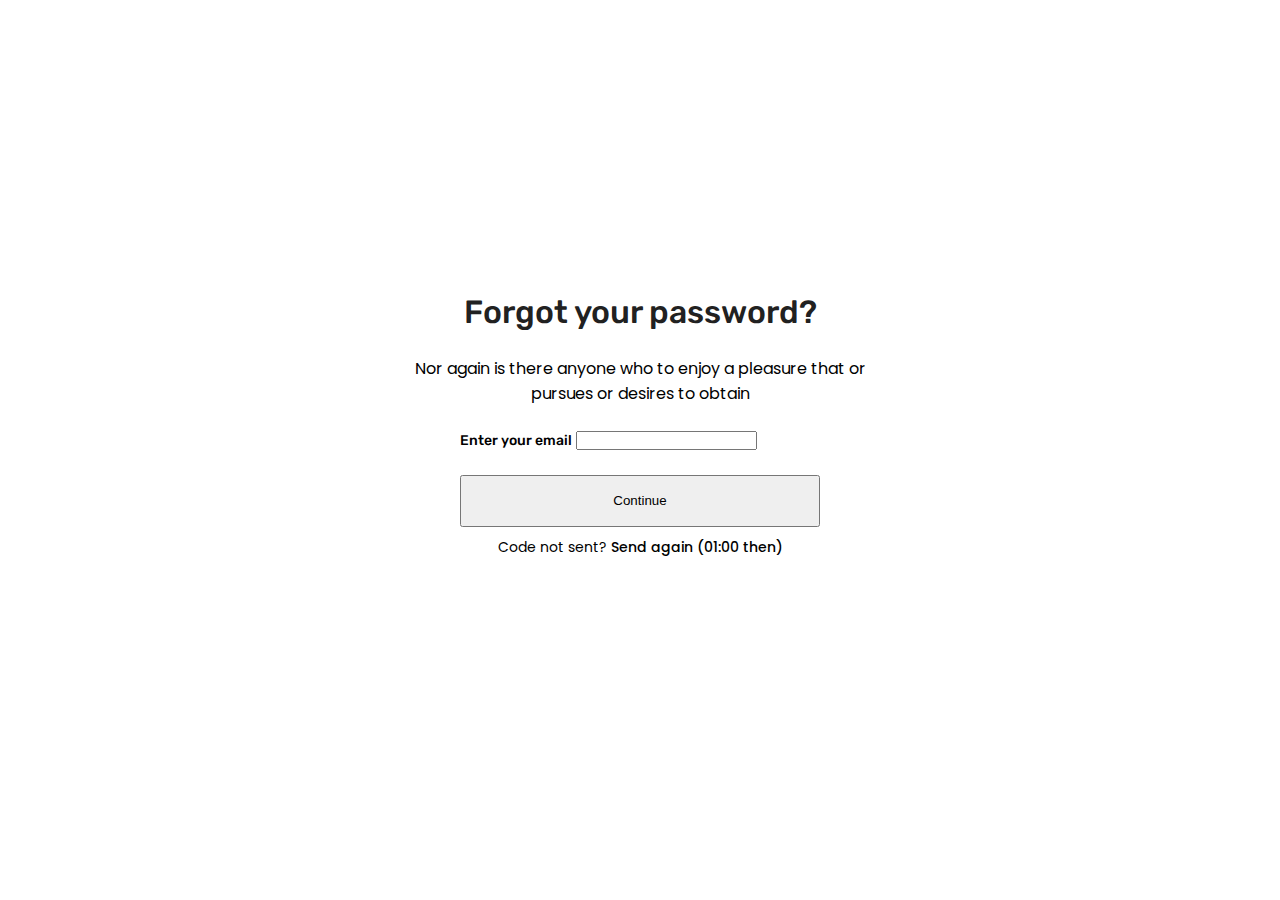
<file: fogot-pass.html>
<!DOCTYPE html>
<html lang="en">
  <head>
    <meta charset="UTF-8" />
    <meta name="viewport" content="width=device-width, initial-scale=1.0" />
    <title>Login</title>
    <!-- bootstrap cdn -->
    <link
      href="https://cdn.jsdelivr.net/npm/bootstrap@5.3.2/dist/css/bootstrap.min.css"
      rel="stylesheet"
      integrity="sha384-T3c6CoIi6uLrA9TneNEoa7RxnatzjcDSCmG1MXxSR1GAsXEV/Dwwykc2MPK8M2HN"
      crossorigin="anonymous"
    />
    <!-- font awsome cdn -->
    <link
      rel="stylesheet"
      href="https://cdnjs.cloudflare.com/ajax/libs/font-awesome/6.4.2/css/all.min.css"
      integrity="sha512-z3gLpd7yknf1YoNbCzqRKc4qyor8gaKU1qmn+CShxbuBusANI9QpRohGBreCFkKxLhei6S9CQXFEbbKuqLg0DA=="
      crossorigin="anonymous"
      referrerpolicy="no-referrer"
    />

    <!-- gogole fonts cdn -->
    <link rel="preconnect" href="https://fonts.googleapis.com" />
    <link rel="preconnect" href="https://fonts.gstatic.com" crossorigin />
    <link
      href="https://fonts.googleapis.com/css2?family=Palanquin:wght@100;200;300;400;500;600;700&family=Poppins:ital,wght@0,100;0,200;0,300;0,400;0,500;0,600;0,700;0,800;0,900;1,100;1,200;1,300;1,400;1,500;1,600;1,700;1,900&family=Rubik:ital,wght@0,300;0,400;0,500;0,600;0,700;0,900;1,300;1,400;1,500;1,600;1,700;1,800;1,900&display=swap"
      rel="stylesheet"
    />
    <!-- swiper cdn -->
    <link
      rel="stylesheet"
      href="https://cdn.jsdelivr.net/npm/swiper@11/swiper-bundle.min.css"
    />
    <!-- my css -->
    <link rel="stylesheet" href="./assets/style/css/main.css" />
  </head>

  <body>
    <main class="fogot-page">
      <div class="containerr">
        <h1>Forgot your password?</h1>
        <p>
          Nor again is there anyone who to enjoy a pleasure that or pursues or
          desires to obtain
        </p>
        <form action="">
          <label for="email"> Enter your email</label>
          <input type="email" id="email" class="form-control" />
          <div class="continue-btn">
            <button class="btn btn-danger">Continue</button>
          </div>
          <p class="d-none">
            Code not sent? <strong> Send again (01:00 then)</strong>
          </p>
        </form>
      </div>
    </main>

    <!-- swiper script  -->
    <script src="https://cdn.jsdelivr.net/npm/swiper@11/swiper-bundle.min.js"></script>
    <!-- my script -->
    <script src="./index.js"></script>
  </body>
</html>
</file>
<file: assets/style/css/main.css>
* {
  box-sizing: border-box;
  margin: 0 auto;
  padding: 0;
}

li {
  list-style: none;
}
li a {
  text-decoration: none;
  color: black;
}

a {
  text-decoration: none;
  color: #000;
}

p {
  margin: 0;
  padding: 0;
}

header .upper-section {
  color: white;
  font-family: "Poppins";
  font-size: 14px;
  font-weight: 500;
}
header .snobella-section .containerr .logo {
  font-weight: 700;
  font-size: 40px;
  font-family: "Palanquin";
}
header .snobella-section .containerr input {
  color: gray;
  font-family: "Poppins";
  font-size: 16px;
  font-weight: 400;
  padding: 15px;
}
header .snobella-section .containerr ul a {
  font-family: "Poppins";
  font-size: 14px;
  font-weight: 500px;
  color: black;
}
header .snobella-section .containerr ul i {
  width: 24px;
  height: 24px;
}
header nav ul li {
  font-size: 16px;
  font-weight: 400;
  font-family: "Poppins";
}
header nav ul li a {
  color: #273142;
}

.hero-section h1 {
  font-family: "Poppins";
  font-size: 40px;
  font-weight: 700;
  margin-bottom: 8px;
}
.hero-section h2 {
  font-family: "Poppins";
  font-size: 24px;
  font-weight: 500;
}
.hero-section p {
  font-family: "Poppins";
  font-size: 16px;
  font-weight: 400;
}
.hero-section button {
  font-family: "Poppins";
  font-size: 16px;
  font-weight: 500;
}

.bags .box h1 {
  font-family: "Poppins";
  font-size: 18px;
  font-weight: 500;
}

.swiper .containerr .featured-productions h1 {
  color: #000;
  font-family: "Poppins";
  font-size: 32px;
  font-style: normal;
  font-weight: 500;
  line-height: 170%; /* 54.4px */
}
.swiper .containerr .featured-productions a {
  color: #000;
  text-align: center;
  font-family: "Poppins";
  font-size: 16px;
  font-style: normal;
  font-weight: 400;
  line-height: 170%; /* 27.2px */
}
.swiper .containerr .bestsellers h1 {
  color: #000;
  font-family: "Poppins";
  font-size: 32px;
  font-style: normal;
  font-weight: 500;
  line-height: 170%; /* 54.4px */
}
.swiper .containerr .bestsellers a {
  color: #000;
  text-align: center;
  font-family: "Poppins";
  font-size: 16px;
  font-style: normal;
  font-weight: 400;
  line-height: 170%; /* 27.2px */
}
.swiper .containerr .discount-productions h1 {
  color: #000;
  font-family: "Poppins";
  font-size: 32px;
  font-style: normal;
  font-weight: 500;
  line-height: 170%; /* 54.4px */
}
.swiper .containerr .discount-productions a {
  color: #000;
  text-align: center;
  font-family: "Poppins";
  font-size: 16px;
  font-style: normal;
  font-weight: 400;
  line-height: 170%; /* 27.2px */
}
.swiper .containerr .featured-products .featured-card .card-body p {
  color: #000;
  font-family: "Poppins";
  font-size: 16px;
  font-style: normal;
  font-weight: 400;
  line-height: 170%; /* 27.2px */
}
.swiper .containerr .featured-products .featured-card .card-body .product-price .text1 {
  color: #f75145;
  font-family: "Poppins";
  font-size: 20px;
  font-style: normal;
  font-weight: 600;
  line-height: 170%; /* 34px */
}
.swiper .containerr .featured-products .featured-card .card-body .product-price .text2 {
  color: rgba(54, 54, 54, 0.75);
  font-family: "Poppins";
  font-size: 16px;
  font-style: normal;
  font-weight: 400;
  line-height: 170%; /* 27.2px */
}

.product-list-section .containerr h1 {
  font-family: "Poppins";
  font-size: 40px;
  font-weight: 500;
  margin-top: 6px;
  margin-bottom: 48px;
}
.product-list-section .result-featured .result-featured-box .featured select {
  color: rgba(33, 33, 33, 0.9);
  font-family: "Poppins";
  font-size: 16px;
  font-weight: 400;
}
.product-list-section .result-featured .result-featured-box label {
  font-family: "Poppins";
  font-size: 16px;
  font-weight: 400;
  margin-top: 7px;
}
.product-list-section .result-featured .result-featured-box label .result {
  font-family: "Poppins";
  font-size: 16px;
  font-weight: 400;
  margin-top: 7px;
}
.product-list-section .product-list .categories .categories-content .price-range form {
  font-family: "Rubik";
  font-size: 16px;
  font-weight: 400;
}

.services .containerr .top-services h1 {
  color: #000;
  font-family: "Palanquin";
  font-size: 40px;
  font-style: normal;
  font-weight: 700;
  line-height: 100%; /* 40px */
}
.services .containerr .main-service .left-part a {
  color: rgba(33, 33, 33, 0.75);
  font-family: "Poppins";
  font-size: 16px;
  font-style: normal;
  font-weight: 400;
  line-height: 170%; /* 27.2px */
}
.services .containerr .main-service .right-part li a {
  color: rgba(33, 33, 33, 0.75);
  font-family: "Poppins ,sans-herif";
  font-size: 16px;
  font-style: normal;
  font-weight: 400;
  line-height: 120%; /* 19.2px */
}
.services .containerr .main-service .right-part li a b {
  color: #212121;
  font-family: "Poppins";
  font-size: 18px;
  font-style: normal;
  font-weight: 500;
  line-height: 170%; /* 30.6px */
}

.shoppingSection p {
  color: #1d1d1d;
  font-family: "Poppins";
  font-size: 14px;
  font-style: normal;
  font-weight: 400;
  line-height: 170%; /* 23.8px */
}
.shoppingSection p span {
  color: rgba(29, 29, 29, 0.75);
  font-family: "Poppins";
  font-size: 14px;
  font-style: normal;
  font-weight: 400;
  line-height: 170%; /* 23.8px */
}
.shoppingSection h1 {
  color: #212121;
  font-family: "Poppins";
  font-size: 40px;
  font-style: normal;
  font-weight: 500;
  line-height: 170%; /* 68px */
}
.shoppingSection .shoppingList .shoppingItem .info h1 {
  color: #212121;
  font-family: "Poppins";
  font-size: 16px;
  font-style: normal;
  font-weight: 500;
  line-height: 170%; /* 27.2px */
}
.shoppingSection .shoppingList .shoppingItem .info p {
  color: rgba(33, 33, 33, 0.9);
  font-family: "Poppins";
  font-size: 14px;
  font-style: normal;
  font-weight: 400;
  line-height: 170%; /* 23.8px */
}
.shoppingSection .shoppingList .shoppingItem .info select option {
  color: rgba(33, 33, 33, 0.75);
  font-family: "Poppins";
  font-size: 14px;
  font-style: normal;
  font-weight: 400;
  line-height: 170%; /* 23.8px */
}
.shoppingSection .shoppingList .shoppingItem .shoppingItem-right .price p {
  color: #212121;
  font-family: "Rubik";
  font-size: 18px;
  font-style: normal;
  font-weight: 500;
  line-height: 170%; /* 30.6px */
}
.shoppingSection .shoppingList .checkout-section .info-section .info .subtotal p,
.shoppingSection .shoppingList .checkout-section .info-section .info .shippingChanges p {
  color: #212121;
  font-family: "Poppins";
  font-size: 16px;
  font-style: normal;
  font-weight: 400;
  line-height: 170%; /* 27.2px */
}
.shoppingSection .shoppingList .checkout-section .info-section .info .totalprice p {
  color: #212121;
  font-family: "Poppins";
  font-size: 18px;
  font-style: normal;
  font-weight: 500;
  line-height: 170%; /* 30.6px */
}
.shoppingSection .shoppingList .checkout-section .info-section .promecode button {
  color: #fff;
  font-family: "Poppins";
  font-size: 16px;
  font-style: normal;
  font-weight: 500;
  line-height: 27.2px; /* 170% */
  border-radius: 0px 8px 8px 0px;
  background: #ff695e;
}
.shoppingSection .shoppingList .checkout-section .buttons .confirmBtn {
  color: #fff;
  font-family: "Montserrat";
  font-size: 16px;
  font-style: normal;
  font-weight: 500;
  line-height: 170%; /* 27.2px */
  border-radius: 8px;
  background: #df4244;
}
.shoppingSection .shoppingList .checkout-section .buttons .cashPaymentBtn {
  color: #212121;
  background-color: white;
  font-family: "Montserrat";
  font-size: 16px;
  font-style: normal;
  font-weight: 500;
  line-height: 170%; /* 27.2px */
  border-radius: 8px;
  border: 1px solid #212121;
}

.myAccount .containerr p {
  color: #1d1d1d;
  font-family: "Poppins";
  font-size: 14px;
  font-style: normal;
  font-weight: 400;
  line-height: 170%; /* 23.8px */
  margin: 32px 0 6px 0;
}
.myAccount .containerr p span {
  color: rgba(29, 29, 29, 0.75);
  font-family: "Poppins";
  font-size: 14px;
  font-style: normal;
  font-weight: 400;
  line-height: 170%; /* 23.8px */
}
.myAccount .containerr h1 {
  color: #212121;
  font-family: "Rubik";
  font-size: 40px;
  font-style: normal;
  font-weight: 500;
  line-height: 170%; /* 68px */
  margin-bottom: 32px;
}
.myAccount .containerr .profile-section .myProfile .profile-info .profile-user h1 {
  color: #212121;
  font-family: "Rubik";
  font-size: 16px;
  font-style: normal;
  font-weight: 500;
  line-height: 170%; /* 27.2px */
}
.myAccount .containerr .profile-section .myProfile .profile-info .profile-user p {
  color: rgba(33, 33, 33, 0.75);
  font-family: "Poppins";
  font-size: 14px;
  font-style: normal;
  font-weight: 400;
  line-height: 170%; /* 23.8px */
}
.myAccount .containerr .profile-section .myProfile .profile-info .tabs p {
  color: #212121;
  font-family: "Poppins";
  font-size: 14px;
  font-style: normal;
  font-weight: 400;
  line-height: 170%; /* 23.8px */
}
.myAccount .containerr .profile-section .order-section thead tr th {
  color: rgba(33, 33, 33, 0.9);
  font-family: "Poppins";
  font-size: 14px;
  font-style: normal;
  font-weight: 500;
  line-height: 170%; /* 23.8px */
}
.myAccount .containerr .profile-section .order-section tbody tr td {
  color: rgba(33, 33, 33, 0.9);
  font-family: "Poppins";
  font-size: 14px;
  font-style: normal;
  font-weight: 400;
  line-height: 170%; /* 23.8px */
}
.myAccount .containerr .profile-section .order-section .address-boxes .adding-box {
  width: 264px;
  height: 309px;
  border-radius: 8px;
  border: 1px dashed #007878;
  background: #f9f9f9;
}
.myAccount .containerr .profile-section .order-section .address-boxes .adding-box p {
  color: rgba(33, 33, 33, 0.75);
  font-family: "Poppins";
  font-size: 16px;
  font-style: normal;
  font-weight: 500;
  line-height: 170%; /* 27.2px */
}
.myAccount .containerr .profile-section .order-section .address-boxes .added-box {
  width: 264px;
  height: 309px;
  border-radius: 8px;
  border: 1px solid #007878;
}
.myAccount .containerr .profile-section .order-section .address-boxes .added-box .location p {
  color: #212121;
  font-family: "Poppins";
  font-size: 16px;
  font-style: normal;
  font-weight: 500;
  line-height: 170%; /* 27.2px */
}
.myAccount .containerr .profile-section .order-section .address-boxes .added-box .info h1 {
  color: #212121;
  font-family: "Poppins";
  font-size: 14px;
  font-style: normal;
  font-weight: 500;
  line-height: 170%; /* 23.8px */
}
.myAccount .containerr .profile-section .order-section .address-boxes .added-box .info p {
  color: rgba(33, 33, 33, 0.75);
}
.myAccount .containerr .profile-section .product-page .product-info .containerr .row .left .product .discount-box {
  color: #fff;
  font-family: "Poppins";
  font-size: 16px;
  font-weight: 500;
}
.myAccount .containerr .profile-section .product-page .product-info .containerr .row .left .product .heart-btn i {
  color: #df4244;
  font-size: 28px;
}
.myAccount .containerr .profile-section .product-page .product-info .containerr .row .right {
  margin-top: 4px;
}
.myAccount .containerr .profile-section .product-page .product-info .containerr .row .right #product-name {
  width: 300px;
  color: #212121;
  font-family: "Rubik";
  font-size: 24px;
  font-weight: 500;
  margin-left: 32px;
  margin-bottom: 8px;
}
.myAccount .containerr .profile-section .product-page .product-info .containerr .row .right .rate-reviews .rate i {
  color: #ffdd45;
  font-size: 14px;
}
.myAccount .containerr .profile-section .product-page .product-info .containerr .row .right .rate-reviews .rate .review {
  font-family: "Poppins";
  font-size: 14px;
  font-weight: 400;
}
.myAccount .containerr .profile-section .product-page .product-info .containerr .row .right .piece-price .box .price-box {
  color: rgba(33, 33, 33, 0.9);
  font-family: "Poppins";
  font-size: 18px;
  font-weight: 500;
}
.myAccount .containerr .profile-section .product-page .product-info .containerr .row .right .piece-price .box .piece-box {
  color: rgba(33, 33, 33, 0.9);
  font-family: "Poppins";
  font-size: 14px;
  font-style: normal;
  font-weight: 400;
  line-height: 170%; /* 23.8px */
}
.myAccount .containerr .profile-section .product-page .product-info .containerr .row .right .piece-price .buttons button {
  border-radius: 8px;
  border: 1px solid #e4e4e4;
  background-color: white;
}
.myAccount .containerr .profile-section .product-page .product-info .containerr .row .right .piece-price .buttons button p {
  color: #585858;
  font-family: "Poppins";
  font-size: 14px;
  font-style: normal;
  font-weight: 400;
  line-height: 170%; /* 23.8px */
}
.myAccount .containerr .profile-section .product-page .product-info .containerr .row .right .piece-price .buttons .remove {
  width: 106px;
  height: 36px;
}
.myAccount .containerr .profile-section .product-page .product-info .containerr .row .right .piece-price .buttons .edit {
  width: 74px;
  height: 36px;
}
.myAccount .containerr .profile-section .product-page .product-info .size .categories-title .category-name h6,
.myAccount .containerr .profile-section .product-page .product-info .color .categories-title .category-name h6 {
  color: #212121;
  font-family: "Rubik";
  font-size: 16px;
  font-weight: 500;
}
.myAccount .containerr .profile-section .product-page .product-info a {
  color: #000;
  font-family: "Poppins";
  font-size: 14px;
  font-weight: 400;
  text-decoration: underline;
  margin-left: 35px;
}
.myAccount .description-review .containerr .descriptions,
.myAccount .description-review .containerr .reviews {
  color: #858585;
  font-family: "Poppins";
  font-size: 20px;
  font-weight: 500;
}
.myAccount .description-review .reviews-box .review-containerr .review .name-rate .name {
  font-family: "Rubik";
  font-size: 20px;
  font-weight: 500;
}
.myAccount .description-review .reviews-box .review-containerr .review .name-rate .rate i {
  color: #ffdd45;
  font-size: 14px;
}
.myAccount .description-review .reviews-box .review-containerr .review .review-time,
.myAccount .description-review .reviews-box .review-containerr .review .review-content {
  font-family: "Poppins";
  font-size: 14px;
  font-weight: 400;
}

.you-may-also-like .also-liked-products-heading .containerr {
  margin-bottom: 32px;
}
.you-may-also-like .also-liked-products-heading .containerr h1 {
  font-family: "Rubik";
  font-size: 32px;
  font-weight: 500;
}
.you-may-also-like .also-liked-products-heading .containerr .view-all-products {
  font-family: "Poppins";
  font-size: 16px;
  font-weight: 400;
}

main .containerr h1 {
  color: #212121;
  font-family: "Rubik";
  font-size: 32px;
  font-weight: 500;
}
main .containerr p {
  font-family: "Poppins";
  font-size: 16px;
  font-weight: 400;
}
main .containerr form .storage-label {
  font-family: "Poppins";
  font-size: 14px;
  font-weight: 400;
}
main .containerr form label {
  font-family: "Rubik";
  font-size: 14px;
  font-weight: 500;
}
main .containerr form label .code-forgot .forgot {
  font-family: "Poppins";
  font-size: 14px;
  font-weight: 400;
}
main .containerr form p {
  font-family: "Poppins";
  font-size: 14px;
  font-weight: 400;
}
main .containerr form p strong {
  font-weight: 500;
}

.hero-section button {
  padding: 12px 56px 13px 57px;
  margin-top: 60px;
}

header {
  width: 100%;
  height: 206px;
  border: 2px solid lightgray;
}
header .upper-section {
  background-color: #007878;
  width: 100%;
  height: 48px;
}
header .upper-section .containerr {
  width: 1128px;
  display: flex;
  align-items: center;
  justify-content: space-around;
  gap: 400px;
}
header .upper-section .containerr .phone {
  display: flex;
  align-items: center;
  justify-content: space-between;
  gap: 12px;
  margin-left: 0px;
}
header .upper-section .containerr .phone img {
  width: 24px;
  height: 24px;
}
header .upper-section .containerr ul {
  margin-right: 218px;
  display: flex;
  align-items: center;
  justify-content: space-between;
  gap: 18px;
  margin-top: 10px;
  margin-right: 0px;
}
header .snobella-section .containerr {
  width: 1128px;
  display: flex;
  justify-content: space-around;
  align-items: center;
  margin-top: 20px;
}
header .snobella-section .containerr .logo {
  width: 156px;
  height: 40px;
  margin-bottom: 20px;
  margin-left: 0px;
}
header .snobella-section .containerr .input {
  width: 504px;
  height: 48px;
  border: none;
  position: relative;
}
header .snobella-section .containerr .input input {
  width: 100%;
  height: 100%;
  border: none;
  background: #f7f9fc;
  border-radius: 8px;
}
header .snobella-section .containerr .input .fa-magnifying-glass {
  position: absolute;
  top: 12px;
  right: 12px;
  font-size: 24px;
  color: rgba(39, 49, 66, 0.7490196078);
}
header .snobella-section .containerr ul {
  margin-top: 20px;
  display: flex;
  justify-content: space-between;
  align-items: center;
  gap: 26px;
}
header nav {
  width: 100%;
}
header nav .containerr {
  width: 1128px;
}
header nav .containerr ul {
  display: flex;
  justify-content: flex-start;
  align-items: center;
  text-align: left;
  margin-left: 0px;
  padding-left: 0px;
}
header nav .containerr ul li {
  margin: 15px 45px 0px 0;
  padding: 6px 6px 6px 0px;
}

.services {
  width: 100%;
  background-color: #f7f7f9;
  padding-top: 30px;
  padding-bottom: 30px;
}
.services .containerr {
  width: 1128px;
}
.services .containerr .top-service {
  padding-bottom: 30px;
  display: flex;
  align-items: center;
  justify-content: space-between;
}
.services .containerr .top-service .search {
  display: flex;
  align-items: center;
}
.services .containerr .top-service .search input {
  width: 400px;
  height: 50px;
  padding-left: 10px;
  border-bottom-left-radius: 8px;
  border-top-left-radius: 8px;
  border-left: 1px solid rgba(158, 158, 158, 0.35);
  border-top: 1px solid rgba(158, 158, 158, 0.35);
  border-bottom: 1px solid rgba(158, 158, 158, 0.35);
  border-right: none;
  background: #fff;
}
.services .containerr .top-service .search i {
  padding: 12px 12px 11px 12px;
  font-size: 25px;
  border-right: 1px solid rgba(158, 158, 158, 0.35);
  border-top: 1px solid rgba(158, 158, 158, 0.35);
  border-bottom: 1px solid rgba(158, 158, 158, 0.35);
  background-color: #fff;
}
.services .containerr .main-service {
  display: flex;
}
.services .containerr .main-service .left-part {
  width: 40%;
  display: flex;
  flex-direction: column;
  gap: 20px;
}
.services .containerr .main-service .left-part .sendBtn {
  display: flex;
  border-radius: 8px;
  border: 1px solid #171717;
  opacity: 0.8;
  width: 179px;
  height: 48px;
}
.services .containerr .main-service .left-part .sendBtn p {
  margin: 10px auto;
}
.services .containerr .main-service .right-part {
  padding-left: 140px;
  display: flex;
  gap: 70px;
}
.services .containerr .main-service .right-part ul {
  display: flex;
  flex-direction: column;
  gap: 10px;
}

.copyrights .containerr {
  padding: 15px 0;
  width: 1128px;
  display: flex;
  justify-content: center;
  align-items: center;
  justify-content: space-between;
}
.copyrights .containerr p {
  margin-top: 7px;
}

.product-list-section {
  width: 100%;
}
.product-list-section .containerr {
  width: 1128px;
}
.product-list-section .containerr .product-list-navigation {
  position: relative;
  margin-top: 24px;
}
.product-list-section .containerr .product-list-navigation ul {
  margin: 0;
  padding: 0;
  width: 210px;
  display: flex;
  justify-content: flex-start;
  align-items: center;
  gap: 5px;
}
.product-list-section .containerr .product-list-navigation ul li {
  margin-left: 0px;
}
.product-list-section .result-featured .result-featured-box {
  display: flex;
  width: 250px;
  margin: 0px;
  position: absolute;
  top: 290px;
  right: 380px;
}
.product-list-section .result-featured .result-featured-box label {
  margin-top: 6px;
}
.product-list-section .result-featured .result-featured-box .featured {
  width: 140px;
  height: 40px;
}
.product-list-section .result-featured .result-featured-box .featured select {
  width: 100%;
  height: 100%;
  border-radius: 8px;
  border: 1px solid #d0d0d0;
  padding: 5px 0px 8px 19px;
  margin-right: 5px;
}
.product-list-section .product-list {
  padding: 0px;
}
.product-list-section .product-list .containerr {
  width: 1128px;
  margin-top: 48px;
}
.product-list-section .product-list .containerr .row .categories-section {
  width: 326px;
  padding: 0px;
  margin-left: 7px;
}
.product-list-section .product-list .containerr .row .categories-section .categories {
  border: 1px solid #c8c8c8;
  border-radius: 5px;
  margin-bottom: 24px;
}
.product-list-section .product-list .containerr .row .categories-section .categories .categories-title {
  margin: 0;
  padding: 40px;
  display: flex;
  justify-content: flex-start;
  gap: 113px;
}
.product-list-section .product-list .containerr .row .categories-section .categories .categories-title .category-name {
  margin-left: 0;
  font-weight: 600;
}
.product-list-section .product-list .containerr .row .categories-section .categories .categories-content {
  padding-bottom: 8px;
}
.product-list-section .product-list .containerr .row .categories-section .categories .categories-content ul li {
  margin-bottom: 16px;
  margin-left: 8px;
}
.product-list-section .product-list .containerr .row .categories-section .categories .categories-content input {
  margin-bottom: 16px;
  margin-left: 40px;
}
.product-list-section .product-list .containerr .row .categories-section .categories .categories-content button {
  margin: 15px 0px 20px 34px;
}
.product-list-section .product-list .containerr .row .categories-section .categories .categories-content .price-range form {
  display: flex;
  margin: 0 0 33px 40px;
}
.product-list-section .product-list .containerr .row .categories-section .categories .categories-content .price-range form .less {
  border-radius: 8px;
  border: 1px solid #c8c8c8;
  width: 72px;
  height: 40px;
  padding: 7px 14px 7px 21px;
  margin: 0;
}
.product-list-section .product-list .containerr .row .categories-section .categories .categories-content .price-range form .minus {
  margin: 5px 6px 0px 6px;
}
.product-list-section .product-list .containerr .row .categories-section .categories .categories-content .price-range form .more {
  border-radius: 8px;
  border: 1px solid #c8c8c8;
  width: 72px;
  height: 40px;
  margin: 0;
  padding: 7px 14px 7px 21px;
}
.product-list-section .product-list .containerr .row .categories-section .categories .categories-content .price-range form .search-btn {
  margin: 0 0 0 15px;
  padding: 10px 16px 10px 15px;
  width: 51px;
  height: 40px;
}
.product-list-section .product-list .containerr .row .categories-section .categories .categories-content .price-range form .search-btn i {
  font-size: 20px;
}
.product-list-section .product-list .containerr .row .categories-section .categories .categories-content .size-range {
  display: flex;
  gap: 14px;
  margin-bottom: 25px;
}
.product-list-section .product-list .containerr .row .categories-section .categories .categories-content .size-range .size {
  width: 64px;
  height: 40px;
  padding: 7px 22px 6px 23px;
  border-radius: 8px;
  border: 1px solid #c8c8c8;
  margin: 0px;
}
.product-list-section .product-list .containerr .row .categories-section .categories .categories-content .size-range .xs {
  margin-left: 40px;
}
.product-list-section .product-list .containerr .row .categories-section .categories .categories-content .colors {
  display: flex;
  flex-wrap: wrap;
  padding: 0 40px 30px 40px;
}
.product-list-section .product-list .containerr .row .categories-section .categories .categories-content .colors .color-wrapper {
  width: 26px;
  height: 26px;
  padding: 3px;
  border-radius: 50px;
  border: 1px solid rgba(39, 49, 66, 0.75);
  margin: 0px 12px 11px 0px;
}
.product-list-section .product-list .containerr .row .categories-section .categories .categories-content .colors .color-wrapper .color-box {
  border-radius: 50px;
  width: 18px;
  height: 18px;
}
.product-list-section .product-list .containerr .row .categories-section .categories .categories-content .colors .color-wrapper .dark-green {
  background: #275240;
}
.product-list-section .product-list .containerr .row .categories-section .categories .categories-content .colors .color-wrapper .blue {
  background: #0085ff;
}
.product-list-section .product-list .containerr .row .categories-section .categories .categories-content .colors .color-wrapper .dark-brown {
  background: #3d2a33;
}
.product-list-section .product-list .containerr .row .categories-section .categories .categories-content .colors .color-wrapper .brown {
  background: #773838;
}
.product-list-section .product-list .containerr .row .categories-section .categories .categories-content .colors .color-wrapper .black {
  background: #000;
}
.product-list-section .product-list .containerr .row .categories-section .categories .categories-content .colors .color-wrapper .green {
  background: #307e46;
}
.product-list-section .product-list .containerr .row .categories-section .categories .categories-content .colors .color-wrapper .orange {
  background: #ff6b00;
}
.product-list-section .product-list .containerr .row .categories-section .categories .categories-content .colors .color-wrapper .yellow {
  background: #d6b73b;
}
.product-list-section .product-list .containerr .row .categories-section .categories .categories-content .colors .color-wrapper .violet {
  background: #7c4dff;
}
.product-list-section .product-list .containerr .row .categories-section .categories .categories-content .colors .color-wrapper .redish-orange {
  background: #f75145;
}
.product-list-section .product-list .containerr .row .categories-section .categories .categories-content .colors .color-wrapper .dark-red {
  background: #842759;
}
.product-list-section .product-list .containerr .row .categories-section .categories .categories-content .colors .color-wrapper .light-brown {
  background: #895c31;
}
.product-list-section .product-list .containerr .row .products-section {
  padding: 0px;
}
.product-list-section .product-list .containerr .row .products-section .featured-products-section {
  display: flex;
  flex-wrap: wrap;
}
.product-list-section .product-list .containerr .row .products-section .featured-products-section .card {
  margin: 0px 0px 48px 24px;
}

.product-page {
  width: 100%;
}
.product-page .containerr {
  width: 1128px;
  margin-bottom: 32px;
}
.product-page .containerr .product-list-navigation {
  margin-top: 24px;
}
.product-page .containerr .product-list-navigation ul {
  margin: 0;
  padding: 0;
  width: 210px;
  display: flex;
  justify-content: flex-start;
  align-items: center;
  gap: 5px;
}
.product-page .containerr .product-list-navigation ul li {
  margin-left: 0px;
}
.product-page .product-info {
  margin-bottom: 103px;
}
.product-page .product-info .containerr .row .left .product-imgs {
  margin: 0px;
  padding: 0px;
}
.product-page .product-info .containerr .row .left .product-imgs .chevron-up {
  width: 24px;
  height: 24px;
}
.product-page .product-info .containerr .row .left .product-imgs .chevron-up i {
  font-size: 24px;
}
.product-page .product-info .containerr .row .left .product-imgs .product-img {
  width: 72px;
  height: 94px;
  border-radius: 3px;
  border: 1px solid #e4e4e4;
  margin-bottom: 16px;
}
.product-page .product-info .containerr .row .left .product-imgs .product-img img {
  width: 70px;
  height: 79px;
}
.product-page .product-info .containerr .row .left .product-imgs .last {
  margin-bottom: 0px;
}
.product-page .product-info .containerr .row .left .product-imgs .chevron-down {
  width: 24px;
  height: 24px;
}
.product-page .product-info .containerr .row .left .product-imgs .chevron-down i {
  font-size: 24px;
}
.product-page .product-info .containerr .row .left .product {
  width: 456px;
  height: 473px;
  border-radius: 3px;
  padding: 0px;
  margin-left: 24px;
  background: #f9f9f9;
  position: relative;
}
.product-page .product-info .containerr .row .left .product .discount-box {
  width: 79px;
  height: 32px;
  border-radius: 8px;
  background: #df4244;
  position: absolute;
  top: 24px;
  left: 24px;
  padding: 4px 10px 1px 22px;
}
.product-page .product-info .containerr .row .left .product .heart-btn {
  position: absolute;
  top: 24px;
  right: 24px;
}
.product-page .product-info .containerr .row .left .product .product-image {
  width: 100%;
  height: 100%;
  padding: 38px 100px 56px 60px;
}
.product-page .product-info .containerr .row .left .product .product-image img {
  width: 340px;
  height: 379px;
}
.product-page .product-info .containerr .row .right #product-name,
.product-page .product-info .containerr .row .right .whatsapp {
  margin-left: 34px;
}
.product-page .product-info .containerr .row .right .rate-reviews {
  display: flex;
  margin-bottom: 24px;
  gap: 9px;
}
.product-page .product-info .containerr .row .right .rate-reviews .rate {
  margin: 0px;
  margin-left: 32px;
  display: flex;
  gap: 10px;
}
.product-page .product-info .containerr .row .right .rate-reviews .review {
  margin: 0px;
}
.product-page .product-info .containerr .row .right .price-box {
  margin-left: 34px;
  margin-bottom: 32px;
  display: flex;
  gap: 16px;
  width: 250px;
  height: 60px;
  border-radius: 8px;
  border: 1px solid #e4e4e4;
  padding: 15px 18px 14px 0px;
}
.product-page .product-info .containerr .row .right .size-color {
  display: flex;
  gap: 28px;
  margin-bottom: 40px;
}
.product-page .product-info .containerr .row .right .size-color .size .categories-title {
  margin-bottom: 16px;
}
.product-page .product-info .containerr .row .right .size-color .size .categories-content .size-range {
  display: flex;
  gap: 14px;
}
.product-page .product-info .containerr .row .right .size-color .size .categories-content .size-range .size-box {
  width: 64px;
  height: 40px;
  padding: 7px 22px 6px 23px;
  border-radius: 8px;
  border: 1px solid #c8c8c8;
  margin: 0px;
}
.product-page .product-info .containerr .row .right .size-color .color .category-name {
  margin-bottom: 16px;
}
.product-page .product-info .containerr .row .right .size-color .color .categories-content .colors {
  display: flex;
  flex-wrap: wrap;
}
.product-page .product-info .containerr .row .right .size-color .color .categories-content .colors .color-wrapper {
  width: 26px;
  height: 26px;
  padding: 3px;
  border-radius: 50px;
  border: 1px solid rgba(39, 49, 66, 0.75);
  margin: 0px 12px 11px 0px;
}
.product-page .product-info .containerr .row .right .size-color .color .categories-content .colors .color-wrapper .color-box {
  border-radius: 50px;
  width: 18px;
  height: 18px;
}
.product-page .product-info .containerr .row .right .size-color .color .categories-content .colors .color-wrapper .orange {
  background: #cd5c0b;
}
.product-page .product-info .containerr .row .right .size-color .color .categories-content .colors .color-wrapper .blue {
  background: #0085ff;
}
.product-page .product-info .containerr .row .right .size-color .color .categories-content .colors .color-wrapper .green {
  background: #35783b;
}
.product-page .product-info .containerr .row .right .size-color .color .categories-content .colors .color-wrapper .pink {
  background: #ed0875;
}
.product-page .product-info .containerr .row .right .card-cash {
  margin-left: 35px;
  margin-bottom: 16px;
}
.product-page .product-info .containerr .row .right .card-cash .add-to-card-btn {
  width: 244px;
  height: 52px;
  padding: 12px 74px;
}
.product-page .product-info .containerr .row .right .card-cash .cash-payment-btn {
  width: 244px;
  height: 52px;
  padding: 12px 63px;
  margin-left: 24px;
}
.product-page .description-review {
  width: 100%;
}
.product-page .description-review .containerr {
  width: 1128px;
  display: flex;
  gap: 48px;
  margin-bottom: 16px;
}
.product-page .description-review .containerr .descriptions {
  margin: 0px;
}
.product-page .description-review .containerr .reviews {
  margin: 0px;
}
.product-page .description-review .line {
  width: 1128px;
  height: 1px;
  border: 1px solid rgba(39, 49, 66, 0.15);
  margin-bottom: 40px;
}
.product-page .description-review .reviews-box {
  width: 100%;
}
.product-page .description-review .reviews-box .description-containerr {
  width: 1128px;
  padding-right: 80px;
}
.product-page .description-review .reviews-box .review-containerr {
  width: 1128px;
}
.product-page .description-review .reviews-box .review-containerr .review {
  margin-left: 0px;
  width: 960px;
  border-radius: 8px;
  border: 1px solid rgba(33, 33, 33, 0.28);
  padding: 24px 41px 24px 41px;
  margin-bottom: 24px;
}
.product-page .description-review .reviews-box .review-containerr .review .name-rate {
  display: flex;
  gap: 24px;
}
.product-page .description-review .reviews-box .review-containerr .review .name-rate .name {
  margin: 0px;
  margin-bottom: 8px;
}
.product-page .description-review .reviews-box .review-containerr .review .name-rate .rate {
  margin: 0px;
}
.product-page .description-review .reviews-box .review-containerr .review .review-time {
  margin-bottom: 24px;
}

.you-may-also-like {
  width: 100%;
}
.you-may-also-like .also-liked-products-heading {
  width: 100%;
}
.you-may-also-like .also-liked-products-heading .containerr {
  width: 1128px;
  display: flex;
  align-items: center;
  position: relative;
}
.you-may-also-like .also-liked-products-heading .containerr h1 {
  margin: 0px;
}
.you-may-also-like .also-liked-products-heading .containerr .view-all-products {
  position: absolute;
  top: 6px;
  right: 0px;
}
.you-may-also-like .also-liked-products {
  width: 100%;
  margin-bottom: 114px;
}
.you-may-also-like .also-liked-products .containerr {
  width: 1128px;
  display: flex;
  gap: 24px;
}
.you-may-also-like .also-liked-products .containerr .card {
  margin: 0px;
}

header .upper-section {
  color: white;
  font-family: "Poppins";
  font-size: 14px;
  font-weight: 500;
}
header .snobella-section .containerr .logo {
  font-weight: 700;
  font-size: 40px;
  font-family: "Palanquin";
}
header .snobella-section .containerr input {
  color: gray;
  font-family: "Poppins";
  font-size: 16px;
  font-weight: 400;
  padding: 15px;
}
header .snobella-section .containerr ul a {
  font-family: "Poppins";
  font-size: 14px;
  font-weight: 500px;
  color: black;
}
header .snobella-section .containerr ul i {
  width: 24px;
  height: 24px;
}
header nav ul li {
  font-size: 16px;
  font-weight: 400;
  font-family: "Poppins";
}
header nav ul li a {
  color: #273142;
}

.hero-section h1 {
  font-family: "Poppins";
  font-size: 40px;
  font-weight: 700;
  margin-bottom: 8px;
}
.hero-section h2 {
  font-family: "Poppins";
  font-size: 24px;
  font-weight: 500;
}
.hero-section p {
  font-family: "Poppins";
  font-size: 16px;
  font-weight: 400;
}
.hero-section button {
  font-family: "Poppins";
  font-size: 16px;
  font-weight: 500;
}

.bags .box h1 {
  font-family: "Poppins";
  font-size: 18px;
  font-weight: 500;
}

.swiper .containerr .featured-productions h1 {
  color: #000;
  font-family: "Poppins";
  font-size: 32px;
  font-style: normal;
  font-weight: 500;
  line-height: 170%; /* 54.4px */
}
.swiper .containerr .featured-productions a {
  color: #000;
  text-align: center;
  font-family: "Poppins";
  font-size: 16px;
  font-style: normal;
  font-weight: 400;
  line-height: 170%; /* 27.2px */
}
.swiper .containerr .bestsellers h1 {
  color: #000;
  font-family: "Poppins";
  font-size: 32px;
  font-style: normal;
  font-weight: 500;
  line-height: 170%; /* 54.4px */
}
.swiper .containerr .bestsellers a {
  color: #000;
  text-align: center;
  font-family: "Poppins";
  font-size: 16px;
  font-style: normal;
  font-weight: 400;
  line-height: 170%; /* 27.2px */
}
.swiper .containerr .discount-productions h1 {
  color: #000;
  font-family: "Poppins";
  font-size: 32px;
  font-style: normal;
  font-weight: 500;
  line-height: 170%; /* 54.4px */
}
.swiper .containerr .discount-productions a {
  color: #000;
  text-align: center;
  font-family: "Poppins";
  font-size: 16px;
  font-style: normal;
  font-weight: 400;
  line-height: 170%; /* 27.2px */
}
.swiper .containerr .featured-products .featured-card .card-body p {
  color: #000;
  font-family: "Poppins";
  font-size: 16px;
  font-style: normal;
  font-weight: 400;
  line-height: 170%; /* 27.2px */
}
.swiper .containerr .featured-products .featured-card .card-body .product-price .text1 {
  color: #f75145;
  font-family: "Poppins";
  font-size: 20px;
  font-style: normal;
  font-weight: 600;
  line-height: 170%; /* 34px */
}
.swiper .containerr .featured-products .featured-card .card-body .product-price .text2 {
  color: rgba(54, 54, 54, 0.75);
  font-family: "Poppins";
  font-size: 16px;
  font-style: normal;
  font-weight: 400;
  line-height: 170%; /* 27.2px */
}

.product-list-section .containerr h1 {
  font-family: "Poppins";
  font-size: 40px;
  font-weight: 500;
  margin-top: 6px;
  margin-bottom: 48px;
}
.product-list-section .result-featured .result-featured-box .featured select {
  color: rgba(33, 33, 33, 0.9);
  font-family: "Poppins";
  font-size: 16px;
  font-weight: 400;
}
.product-list-section .result-featured .result-featured-box label {
  font-family: "Poppins";
  font-size: 16px;
  font-weight: 400;
  margin-top: 7px;
}
.product-list-section .result-featured .result-featured-box label .result {
  font-family: "Poppins";
  font-size: 16px;
  font-weight: 400;
  margin-top: 7px;
}
.product-list-section .product-list .categories .categories-content .price-range form {
  font-family: "Rubik";
  font-size: 16px;
  font-weight: 400;
}

.services .containerr .top-services h1 {
  color: #000;
  font-family: "Palanquin";
  font-size: 40px;
  font-style: normal;
  font-weight: 700;
  line-height: 100%; /* 40px */
}
.services .containerr .main-service .left-part a {
  color: rgba(33, 33, 33, 0.75);
  font-family: "Poppins";
  font-size: 16px;
  font-style: normal;
  font-weight: 400;
  line-height: 170%; /* 27.2px */
}
.services .containerr .main-service .right-part li a {
  color: rgba(33, 33, 33, 0.75);
  font-family: "Poppins ,sans-herif";
  font-size: 16px;
  font-style: normal;
  font-weight: 400;
  line-height: 120%; /* 19.2px */
}
.services .containerr .main-service .right-part li a b {
  color: #212121;
  font-family: "Poppins";
  font-size: 18px;
  font-style: normal;
  font-weight: 500;
  line-height: 170%; /* 30.6px */
}

.shoppingSection p {
  color: #1d1d1d;
  font-family: "Poppins";
  font-size: 14px;
  font-style: normal;
  font-weight: 400;
  line-height: 170%; /* 23.8px */
}
.shoppingSection p span {
  color: rgba(29, 29, 29, 0.75);
  font-family: "Poppins";
  font-size: 14px;
  font-style: normal;
  font-weight: 400;
  line-height: 170%; /* 23.8px */
}
.shoppingSection h1 {
  color: #212121;
  font-family: "Poppins";
  font-size: 40px;
  font-style: normal;
  font-weight: 500;
  line-height: 170%; /* 68px */
}
.shoppingSection .shoppingList .shoppingItem .info h1 {
  color: #212121;
  font-family: "Poppins";
  font-size: 16px;
  font-style: normal;
  font-weight: 500;
  line-height: 170%; /* 27.2px */
}
.shoppingSection .shoppingList .shoppingItem .info p {
  color: rgba(33, 33, 33, 0.9);
  font-family: "Poppins";
  font-size: 14px;
  font-style: normal;
  font-weight: 400;
  line-height: 170%; /* 23.8px */
}
.shoppingSection .shoppingList .shoppingItem .info select option {
  color: rgba(33, 33, 33, 0.75);
  font-family: "Poppins";
  font-size: 14px;
  font-style: normal;
  font-weight: 400;
  line-height: 170%; /* 23.8px */
}
.shoppingSection .shoppingList .shoppingItem .shoppingItem-right .price p {
  color: #212121;
  font-family: "Rubik";
  font-size: 18px;
  font-style: normal;
  font-weight: 500;
  line-height: 170%; /* 30.6px */
}
.shoppingSection .shoppingList .checkout-section .info-section .info .subtotal p,
.shoppingSection .shoppingList .checkout-section .info-section .info .shippingChanges p {
  color: #212121;
  font-family: "Poppins";
  font-size: 16px;
  font-style: normal;
  font-weight: 400;
  line-height: 170%; /* 27.2px */
}
.shoppingSection .shoppingList .checkout-section .info-section .info .totalprice p {
  color: #212121;
  font-family: "Poppins";
  font-size: 18px;
  font-style: normal;
  font-weight: 500;
  line-height: 170%; /* 30.6px */
}
.shoppingSection .shoppingList .checkout-section .info-section .promecode button {
  color: #fff;
  font-family: "Poppins";
  font-size: 16px;
  font-style: normal;
  font-weight: 500;
  line-height: 27.2px; /* 170% */
  border-radius: 0px 8px 8px 0px;
  background: #ff695e;
}
.shoppingSection .shoppingList .checkout-section .buttons .confirmBtn {
  color: #fff;
  font-family: "Montserrat";
  font-size: 16px;
  font-style: normal;
  font-weight: 500;
  line-height: 170%; /* 27.2px */
  border-radius: 8px;
  background: #df4244;
}
.shoppingSection .shoppingList .checkout-section .buttons .cashPaymentBtn {
  color: #212121;
  background-color: white;
  font-family: "Montserrat";
  font-size: 16px;
  font-style: normal;
  font-weight: 500;
  line-height: 170%; /* 27.2px */
  border-radius: 8px;
  border: 1px solid #212121;
}

.myAccount .containerr p {
  color: #1d1d1d;
  font-family: "Poppins";
  font-size: 14px;
  font-style: normal;
  font-weight: 400;
  line-height: 170%; /* 23.8px */
  margin: 32px 0 6px 0;
}
.myAccount .containerr p span {
  color: rgba(29, 29, 29, 0.75);
  font-family: "Poppins";
  font-size: 14px;
  font-style: normal;
  font-weight: 400;
  line-height: 170%; /* 23.8px */
}
.myAccount .containerr h1 {
  color: #212121;
  font-family: "Rubik";
  font-size: 40px;
  font-style: normal;
  font-weight: 500;
  line-height: 170%; /* 68px */
  margin-bottom: 32px;
}
.myAccount .containerr .profile-section .myProfile .profile-info .profile-user h1 {
  color: #212121;
  font-family: "Rubik";
  font-size: 16px;
  font-style: normal;
  font-weight: 500;
  line-height: 170%; /* 27.2px */
}
.myAccount .containerr .profile-section .myProfile .profile-info .profile-user p {
  color: rgba(33, 33, 33, 0.75);
  font-family: "Poppins";
  font-size: 14px;
  font-style: normal;
  font-weight: 400;
  line-height: 170%; /* 23.8px */
}
.myAccount .containerr .profile-section .myProfile .profile-info .tabs p {
  color: #212121;
  font-family: "Poppins";
  font-size: 14px;
  font-style: normal;
  font-weight: 400;
  line-height: 170%; /* 23.8px */
}
.myAccount .containerr .profile-section .order-section thead tr th {
  color: rgba(33, 33, 33, 0.9);
  font-family: "Poppins";
  font-size: 14px;
  font-style: normal;
  font-weight: 500;
  line-height: 170%; /* 23.8px */
}
.myAccount .containerr .profile-section .order-section tbody tr td {
  color: rgba(33, 33, 33, 0.9);
  font-family: "Poppins";
  font-size: 14px;
  font-style: normal;
  font-weight: 400;
  line-height: 170%; /* 23.8px */
}
.myAccount .containerr .profile-section .order-section .address-boxes .adding-box {
  width: 264px;
  height: 309px;
  border-radius: 8px;
  border: 1px dashed #007878;
  background: #f9f9f9;
}
.myAccount .containerr .profile-section .order-section .address-boxes .adding-box p {
  color: rgba(33, 33, 33, 0.75);
  font-family: "Poppins";
  font-size: 16px;
  font-style: normal;
  font-weight: 500;
  line-height: 170%; /* 27.2px */
}
.myAccount .containerr .profile-section .order-section .address-boxes .added-box {
  width: 264px;
  height: 309px;
  border-radius: 8px;
  border: 1px solid #007878;
}
.myAccount .containerr .profile-section .order-section .address-boxes .added-box .location p {
  color: #212121;
  font-family: "Poppins";
  font-size: 16px;
  font-style: normal;
  font-weight: 500;
  line-height: 170%; /* 27.2px */
}
.myAccount .containerr .profile-section .order-section .address-boxes .added-box .info h1 {
  color: #212121;
  font-family: "Poppins";
  font-size: 14px;
  font-style: normal;
  font-weight: 500;
  line-height: 170%; /* 23.8px */
}
.myAccount .containerr .profile-section .order-section .address-boxes .added-box .info p {
  color: rgba(33, 33, 33, 0.75);
}
.myAccount .containerr .profile-section .product-page .product-info .containerr .row .left .product .discount-box {
  color: #fff;
  font-family: "Poppins";
  font-size: 16px;
  font-weight: 500;
}
.myAccount .containerr .profile-section .product-page .product-info .containerr .row .left .product .heart-btn i {
  color: #df4244;
  font-size: 28px;
}
.myAccount .containerr .profile-section .product-page .product-info .containerr .row .right {
  margin-top: 4px;
}
.myAccount .containerr .profile-section .product-page .product-info .containerr .row .right #product-name {
  width: 300px;
  color: #212121;
  font-family: "Rubik";
  font-size: 24px;
  font-weight: 500;
  margin-left: 32px;
  margin-bottom: 8px;
}
.myAccount .containerr .profile-section .product-page .product-info .containerr .row .right .rate-reviews .rate i {
  color: #ffdd45;
  font-size: 14px;
}
.myAccount .containerr .profile-section .product-page .product-info .containerr .row .right .rate-reviews .rate .review {
  font-family: "Poppins";
  font-size: 14px;
  font-weight: 400;
}
.myAccount .containerr .profile-section .product-page .product-info .containerr .row .right .piece-price .box .price-box {
  color: rgba(33, 33, 33, 0.9);
  font-family: "Poppins";
  font-size: 18px;
  font-weight: 500;
}
.myAccount .containerr .profile-section .product-page .product-info .containerr .row .right .piece-price .box .piece-box {
  color: rgba(33, 33, 33, 0.9);
  font-family: "Poppins";
  font-size: 14px;
  font-style: normal;
  font-weight: 400;
  line-height: 170%; /* 23.8px */
}
.myAccount .containerr .profile-section .product-page .product-info .containerr .row .right .piece-price .buttons button {
  border-radius: 8px;
  border: 1px solid #e4e4e4;
  background-color: white;
}
.myAccount .containerr .profile-section .product-page .product-info .containerr .row .right .piece-price .buttons button p {
  color: #585858;
  font-family: "Poppins";
  font-size: 14px;
  font-style: normal;
  font-weight: 400;
  line-height: 170%; /* 23.8px */
}
.myAccount .containerr .profile-section .product-page .product-info .containerr .row .right .piece-price .buttons .remove {
  width: 106px;
  height: 36px;
}
.myAccount .containerr .profile-section .product-page .product-info .containerr .row .right .piece-price .buttons .edit {
  width: 74px;
  height: 36px;
}
.myAccount .containerr .profile-section .product-page .product-info .size .categories-title .category-name h6,
.myAccount .containerr .profile-section .product-page .product-info .color .categories-title .category-name h6 {
  color: #212121;
  font-family: "Rubik";
  font-size: 16px;
  font-weight: 500;
}
.myAccount .containerr .profile-section .product-page .product-info a {
  color: #000;
  font-family: "Poppins";
  font-size: 14px;
  font-weight: 400;
  text-decoration: underline;
  margin-left: 35px;
}
.myAccount .description-review .containerr .descriptions,
.myAccount .description-review .containerr .reviews {
  color: #858585;
  font-family: "Poppins";
  font-size: 20px;
  font-weight: 500;
}
.myAccount .description-review .reviews-box .review-containerr .review .name-rate .name {
  font-family: "Rubik";
  font-size: 20px;
  font-weight: 500;
}
.myAccount .description-review .reviews-box .review-containerr .review .name-rate .rate i {
  color: #ffdd45;
  font-size: 14px;
}
.myAccount .description-review .reviews-box .review-containerr .review .review-time,
.myAccount .description-review .reviews-box .review-containerr .review .review-content {
  font-family: "Poppins";
  font-size: 14px;
  font-weight: 400;
}

.you-may-also-like .also-liked-products-heading .containerr {
  margin-bottom: 32px;
}
.you-may-also-like .also-liked-products-heading .containerr h1 {
  font-family: "Rubik";
  font-size: 32px;
  font-weight: 500;
}
.you-may-also-like .also-liked-products-heading .containerr .view-all-products {
  font-family: "Poppins";
  font-size: 16px;
  font-weight: 400;
}

main .containerr h1 {
  color: #212121;
  font-family: "Rubik";
  font-size: 32px;
  font-weight: 500;
}
main .containerr p {
  font-family: "Poppins";
  font-size: 16px;
  font-weight: 400;
}
main .containerr form .storage-label {
  font-family: "Poppins";
  font-size: 14px;
  font-weight: 400;
}
main .containerr form label {
  font-family: "Rubik";
  font-size: 14px;
  font-weight: 500;
}
main .containerr form label .code-forgot .forgot {
  font-family: "Poppins";
  font-size: 14px;
  font-weight: 400;
}
main .containerr form p {
  font-family: "Poppins";
  font-size: 14px;
  font-weight: 400;
}
main .containerr form p strong {
  font-weight: 500;
}

.hero-section button {
  padding: 12px 56px 13px 57px;
  margin-top: 60px;
}

.shoppingSection {
  display: flex;
  justify-content: center;
  padding-bottom: 114px;
}
.shoppingSection .containerr {
  width: 1128px;
}
.shoppingSection .containerr .shoppingList {
  width: 100%;
  display: flex;
  gap: 50px;
}
.shoppingSection .containerr .shoppingList .shoppingItems {
  display: flex;
  flex-direction: column;
  gap: 24px;
}
.shoppingSection .containerr .shoppingList .shoppingItems .shoppingItem {
  display: flex;
  justify-content: center;
  align-items: center;
  gap: 10px;
  width: 744px;
  height: 211px;
  border-radius: 8px;
  border: 1px solid #e4e4e4;
}
.shoppingSection .containerr .shoppingList .shoppingItems .shoppingItem .image-wrapper {
  display: flex;
  justify-content: center;
  align-items: center;
  width: 151px;
  height: 179px;
  border-radius: 8px;
  background: #f9f9f9;
}
.shoppingSection .containerr .shoppingList .shoppingItems .shoppingItem .image-wrapper img {
  margin: 23px 14px 19px 13px;
}
.shoppingSection .containerr .shoppingList .shoppingItems .shoppingItem .info {
  display: flex;
  flex-direction: column;
  justify-content: center;
  gap: 12px;
}
.shoppingSection .containerr .shoppingList .shoppingItems .shoppingItem .info select {
  width: 60px;
}
.shoppingSection .containerr .shoppingList .shoppingItems .shoppingItem .info p {
  margin: 0;
}
.shoppingSection .containerr .shoppingList .shoppingItems .shoppingItem .shoppingItem-right {
  display: flex;
  flex-direction: column;
  gap: 120px;
}
.shoppingSection .containerr .shoppingList .shoppingItems .shoppingItem .shoppingItem-right .price {
  text-align: end;
}
.shoppingSection .containerr .shoppingList .shoppingItems .shoppingItem .shoppingItem-right .buttons button {
  border: none;
  background-color: white;
}
.shoppingSection .containerr .shoppingList .checkout-section {
  width: 360px;
  display: flex;
  flex-direction: column;
  gap: 23px;
}
.shoppingSection .containerr .shoppingList .checkout-section .info-section {
  width: 360px;
  height: 275px;
  border-radius: 8px;
  background: #f9f9f9;
  display: flex;
  flex-direction: column;
  justify-content: center;
  justify-content: space-between;
  padding: 20px;
}
.shoppingSection .containerr .shoppingList .checkout-section .info-section .info {
  display: flex;
  flex-direction: column;
  justify-content: center;
  gap: 20px;
}
.shoppingSection .containerr .shoppingList .checkout-section .info-section .info .subtotal,
.shoppingSection .containerr .shoppingList .checkout-section .info-section .info .shippingChanges,
.shoppingSection .containerr .shoppingList .checkout-section .info-section .info .totalprice {
  display: flex;
  justify-content: center;
  justify-content: space-between;
}
.shoppingSection .containerr .shoppingList .checkout-section .info-section .info .subtotal p,
.shoppingSection .containerr .shoppingList .checkout-section .info-section .info .shippingChanges p,
.shoppingSection .containerr .shoppingList .checkout-section .info-section .info .totalprice p {
  margin: 0 10px;
}
.shoppingSection .containerr .shoppingList .checkout-section .info-section .promecode {
  display: flex;
  margin-bottom: 10px;
  justify-content: center;
}
.shoppingSection .containerr .shoppingList .checkout-section .info-section .promecode input {
  width: 200px;
  padding: 10px;
  border-top-left-radius: 8px;
  border-bottom-left-radius: 8px;
  border: 1px solid #dbdbdb;
}
.shoppingSection .containerr .shoppingList .checkout-section .info-section .promecode button {
  width: 102px;
  border: none;
}
.shoppingSection .containerr .shoppingList .checkout-section .buttons {
  display: flex;
  flex-direction: column;
  gap: 16px;
}
.shoppingSection .containerr .shoppingList .checkout-section .buttons button {
  width: 360px;
  height: 52px;
}

section {
  margin-bottom: 72px;
}
section .cart-guarantee-section {
  width: 100%;
}
section .cart-guarantee-section .containerr {
  width: 1128px;
}
section .cart-guarantee-section .containerr ul {
  margin: 0;
  padding: 0;
  display: flex;
  border: 1px solid #e4e4e4;
  width: 100%;
}
section .cart-guarantee-section .containerr ul .line {
  width: 0px;
  height: 157.5px;
  border: 1px solid #e4e4e4;
  margin-top: 43px;
}
section .cart-guarantee-section .containerr ul li {
  display: flex;
  flex-direction: column;
  align-items: center;
  gap: 12px;
}
section .cart-guarantee-section .containerr ul li img {
  width: 48px;
  height: 48px;
  margin-top: 32px;
}
section .cart-guarantee-section .containerr ul li p {
  text-align: center;
  margin: 0px 48px 37px 48px;
}
section .cart-guarantee-section .containerr ul li a {
  font-family: "Poppins";
  font-size: 16px;
  font-weight: 500;
}

.myAccount {
  padding-bottom: 115px;
}
.myAccount .containerr {
  width: 1128px;
}
.myAccount .containerr .profile-section {
  width: 100%;
  display: flex;
  gap: 24px;
}
.myAccount .containerr .profile-section .myProfile {
  width: 264px;
  height: 332.6px;
  border-radius: 8px;
  border: 1px solid #e4e4e4;
}
.myAccount .containerr .profile-section .myProfile .profile-info {
  padding: 10px;
  display: flex;
  border: 1px solid #e4e4e4;
}
.myAccount .containerr .profile-section .myProfile .profile-info .img-profile {
  display: flex;
  justify-content: center;
  align-items: center;
}
.myAccount .containerr .profile-section .myProfile .profile-info .profile-user {
  display: flex;
  flex-direction: column;
}
.myAccount .containerr .profile-section .myProfile .profile-info .profile-user h1,
.myAccount .containerr .profile-section .myProfile .profile-info .profile-user p {
  margin: 0;
  padding: 0;
}
.myAccount .containerr .profile-section .myProfile .tabs {
  height: 52px;
  display: flex;
  gap: 12px;
  padding: 16px;
  background: #f9fbfb;
  border: 1px solid #e4e4e4;
}
.myAccount .containerr .profile-section .myProfile .tabs img {
  width: 20px;
  height: 20px;
  margin: 0;
  display: flex;
  justify-content: center;
  align-items: center;
}
.myAccount .containerr .profile-section .myProfile .tabs p {
  margin: 0;
  padding: 0;
  display: flex;
  align-items: center;
}
.myAccount .containerr .profile-section .order-section {
  width: 840px;
}
.myAccount .containerr .profile-section .order-section thead {
  border-radius: 8px;
  border: 1px solid #e4e4e4;
}
.myAccount .containerr .profile-section .order-section tbody {
  border-radius: 8px;
  border: 1px solid #e4e4e4;
}
.myAccount .containerr .profile-section .order-section .address-boxes {
  display: flex;
  flex-wrap: wrap;
  gap: 24px;
}
.myAccount .containerr .profile-section .order-section .address-boxes .adding-box {
  margin: 0;
  text-align: center;
}
.myAccount .containerr .profile-section .order-section .address-boxes .adding-box img {
  margin: 107px 0 12px 0;
}
.myAccount .containerr .profile-section .order-section .address-boxes .adding-box p {
  margin: 0;
}
.myAccount .containerr .profile-section .order-section .address-boxes .added-box {
  margin: 0;
  padding: 12px 20px;
}
.myAccount .containerr .profile-section .order-section .address-boxes .added-box .location {
  display: flex;
  justify-content: center;
  justify-content: space-between;
}
.myAccount .containerr .profile-section .order-section .address-boxes .added-box .location p {
  padding: 0;
  margin: 0;
}
.myAccount .containerr .profile-section .order-section .address-boxes .added-box .location img {
  padding: 0;
  margin: 0;
}
.myAccount .containerr .profile-section .order-section .address-boxes .added-box hr {
  margin: 9px 0 16px 0;
}
.myAccount .containerr .profile-section .order-section .address-boxes .added-box .info h1 {
  margin: 0 0 16px 0;
}
.myAccount .containerr .profile-section .order-section .address-boxes .added-box .info p {
  margin: 0 0 8px 0;
}
.myAccount .containerr .profile-section .order-section .address-boxes .added-box .buttons {
  display: flex;
  justify-content: center;
  justify-content: space-between;
}
.myAccount .containerr .profile-section .order-section .address-boxes .added-box .buttons button {
  display: flex;
  justify-content: center;
  align-items: center;
  gap: 9px;
}
.myAccount .containerr .profile-section .order-section .address-boxes .added-box .buttons button img {
  margin: 0;
}
.myAccount .containerr .profile-section .order-section .address-boxes .added-box .buttons button p {
  margin: 0;
}
.myAccount .containerr .profile-section .order-section .favorites {
  width: 767px;
  margin: 0;
  display: flex;
  gap: 47px;
  flex-wrap: wrap;
}
.myAccount .containerr .profile-section .order-section .favorites .card {
  padding: 12px 24px;
  margin: 0;
  width: 360px;
  height: 508px;
}
.myAccount .containerr .profile-section .order-section .favorites .card .card-body {
  padding: 16px 0;
}

.services {
  width: 100%;
  background-color: #f7f7f9;
  padding-top: 30px;
  padding-bottom: 30px;
}
.services .line {
  width: 100%;
  border: 1px solid rgba(39, 49, 66, 0.15);
  margin-bottom: 56px;
}
.services .top-service .containerr {
  padding-bottom: 30px;
  display: flex;
  align-items: center;
  justify-content: space-around;
}
.services .top-service .containerr h1 {
  margin-left: 0px;
}
.services .top-service .containerr .search {
  display: flex;
  align-items: center;
  position: relative;
  margin-right: 0px;
  margin-left: 468px;
  width: 504px;
  height: 48px;
}
.services .top-service .containerr .search input {
  width: 504px;
  height: 48px;
  padding-left: 10px;
  border-radius: 8px;
  border: 1px solid rgba(158, 158, 158, 0.35);
  background: #fff;
}
.services .top-service .containerr .search i {
  position: absolute;
  top: calc(50% - 12px);
  right: 3%;
  font-size: 24px;
}
.services .containerr {
  width: 1128px;
}
.services .containerr .main-service {
  display: flex;
}
.services .containerr .main-service .left-part {
  width: 326px;
  margin-top: 20px;
  display: flex;
  flex-direction: column;
  gap: 35px;
}
.services .containerr .main-service .left-part p {
  margin-left: 0;
}
.services .containerr .main-service .left-part p img {
  margin: 0px;
}
.services .containerr .main-service .left-part .sendBtn {
  display: flex;
  border-radius: 8px;
  border: 1px solid #171717;
  opacity: 0.8;
  width: 179px;
  height: 48px;
  margin-bottom: 40px;
}
.services .containerr .main-service .left-part .sendBtn p {
  margin: 10px auto;
}
.services .containerr .main-service .right-part {
  padding-left: 140px;
  display: flex;
  gap: 70px;
}
.services .containerr .main-service .right-part ul {
  display: flex;
  flex-direction: column;
  gap: 10px;
}
.services .containerr .main-service .right-part ul li {
  margin-left: 0;
  padding-left: 0;
}

.copyrights .containerr {
  padding: 15px 0px 15px 0px;
  width: 1128px;
  display: flex;
  justify-content: center;
  align-items: center;
  justify-content: space-between;
}
.copyrights .containerr .all-right {
  margin-left: 0;
  padding-top: 22px;
}
.copyrights .containerr .apps {
  margin-right: 0px;
  display: flex;
  gap: 32px;
}

.landing-page .input-section {
  margin-bottom: 0px;
  width: 100%;
  min-height: 5px;
  background-color: #ffe2e0;
}
.landing-page .input-section .containerr {
  width: 1128px;
  display: flex;
  flex-wrap: wrap;
}
.landing-page #hero-section {
  padding-bottom: 0px;
  margin-bottom: 0px;
}
.landing-page #hero-section .hero-section {
  width: 100%;
  height: 584;
  background-color: #ffe2e0;
}
.landing-page #hero-section .hero-section .containerr {
  width: 1128px;
  display: flex;
  justify-content: space-around;
  align-items: center;
}
.landing-page #hero-section .hero-section .containerr .hero-img {
  width: 642px;
  height: 535px;
  margin-right: 8px;
}
.landing-page .guarantee-section {
  width: 100%;
  height: 144px;
  background: #f7f7f7;
  margin-bottom: 80px;
}
.landing-page .guarantee-section .containerr {
  width: 1128px;
}
.landing-page .guarantee-section .containerr ul {
  display: flex;
  justify-content: space-between;
  align-items: center;
  padding-left: 0;
  gap: 47px;
}
.landing-page .guarantee-section .containerr ul li {
  margin: 48px 0px 0px 0px;
}
.landing-page .guarantee-section .containerr ul li img {
  width: 48px;
  height: 48px;
}
.landing-page .bags {
  width: 100%;
  margin-bottom: 96px;
}
.landing-page .bags .containerr {
  width: 1128px;
  display: flex;
  flex-wrap: wrap;
  justify-content: center;
  align-items: center;
  gap: 24px;
  position: relative;
}
.landing-page .bags .containerr .box {
  width: 264px;
  height: 162px;
  border-radius: 8px;
  background: #f5f5f5;
  position: relative;
}
.landing-page .bags .containerr .box h1 {
  margin: 24px 0 0 24px;
}
.landing-page .bags .containerr .box img {
  width: 180px;
  height: 114px;
  position: absolute;
  right: 0;
  bottom: 0;
}
.landing-page .bags .containerr .swipp-btn {
  background-color: white;
  width: 38px;
  height: 38px;
  border-radius: 50%;
  border: 2px solid #f5f5f5;
  position: absolute;
  top: 45%;
  right: -1%;
}
.landing-page .swiper-featured {
  width: 100%;
}
.landing-page .swiper-featured .containerr {
  width: 1128px;
}
.landing-page .swiper-featured .containerr .featured-productions {
  width: 1128px;
  height: 54px;
  display: flex;
  align-items: center;
  gap: 673px;
  margin-bottom: 32px;
}
.landing-page .swiper-featured .containerr .featured-productions h1 {
  padding: 13px 0 14px 0;
  margin-left: 0px;
}
.landing-page .swiper-featured .containerr .featured-products {
  display: flex;
  gap: 24px;
  flex-wrap: wrap;
}
.landing-page .swiper-featured .containerr .featured-products .card {
  position: relative;
  width: 360px;
  height: 508px;
  border: none;
  border-radius: 8px;
  background: #f9f9f9;
}
.landing-page .swiper-bestseller {
  width: 100%;
  margin-bottom: 96px;
}
.landing-page .swiper-bestseller .containerr {
  width: 1128px;
}
.landing-page .swiper-bestseller .containerr .bestsellers {
  width: 100%;
  height: 54px;
  display: flex;
  align-items: center;
  gap: 650px;
  margin-bottom: 32px;
}
.landing-page .swiper-bestseller .containerr .bestsellers h1 {
  margin: 5px 0px 0px 0px;
}
.landing-page .swiper-bestseller .containerr .bestsellers-products {
  display: flex;
  gap: 24px;
  flex-wrap: wrap;
}
.landing-page .swiper-bestseller .containerr .bestsellers-products .card {
  position: relative;
  width: 360px;
  height: 508px;
  border: none;
  border-radius: 8px;
  background: #f9f9f9;
}
.landing-page .swiper-discount {
  width: 100%;
}
.landing-page .swiper-discount .containerr {
  width: 1128px;
}
.landing-page .swiper-discount .containerr .discount-productions {
  width: 100%;
  height: 54px;
  display: flex;
  align-items: center;
  gap: 650px;
  margin-bottom: 32px;
}
.landing-page .swiper-discount .containerr .discount-productions h1 {
  padding: 13px 0 14px 0;
}
.landing-page .swiper-discount .containerr .discount-products {
  display: flex;
  gap: 24px;
  flex-wrap: wrap;
}
.landing-page .swiper-discount .containerr .discount-products .card {
  position: relative;
  width: 360px;
  height: 508px;
  border: none;
  border-radius: 8px;
  background: #f9f9f9;
}

body .register-page {
  width: 100%;
  margin: 0;
  display: flex;
  align-items: center;
  justify-content: center;
  min-height: 100vh;
}
body .register-page .containerr {
  width: 552px;
  height: 604px;
  border-radius: 8px;
  background: #fff;
  padding: 0px 25px 25px 25px;
  display: flex;
  flex-direction: column;
  align-items: center;
  justify-content: center;
}
body .register-page .containerr h1,
body .register-page .containerr p {
  text-align: center;
  margin-bottom: 25px;
}
body .register-page .containerr p {
  margin-bottom: 25px;
}
body .register-page .containerr form {
  width: 360px;
}
body .register-page .containerr form label {
  margin-bottom: 5px;
}
body .register-page .containerr form input {
  margin-bottom: 25px;
}
body .register-page .containerr form .continue-btn {
  width: 100%;
  height: 52px;
  padding: 0px;
  margin-bottom: 10px;
}
body .register-page .containerr form .continue-btn button {
  width: 100%;
  height: 100%;
}

body .fogot-page {
  width: 100%;
  margin: 0;
  display: flex;
  align-items: center;
  justify-content: center;
  min-height: 100vh;
}
body .fogot-page .containerr {
  width: 552px;
  height: 604px;
  border-radius: 8px;
  background: #fff;
  padding: 0px 25px 25px 25px;
  display: flex;
  flex-direction: column;
  align-items: center;
  justify-content: center;
}
body .fogot-page .containerr h1,
body .fogot-page .containerr p {
  text-align: center;
  margin-bottom: 25px;
}
body .fogot-page .containerr p {
  margin-bottom: 25px;
}
body .fogot-page .containerr form {
  width: 360px;
}
body .fogot-page .containerr form label {
  margin-bottom: 5px;
}
body .fogot-page .containerr form input {
  margin-bottom: 25px;
}
body .fogot-page .containerr form .continue-btn {
  width: 100%;
  height: 52px;
  padding: 0px;
  margin-bottom: 10px;
}
body .fogot-page .containerr form .continue-btn button {
  width: 100%;
  height: 100%;
}

body .login-page {
  width: 100%;
  margin: 0;
  display: flex;
  align-items: center;
  justify-content: center;
  min-height: 100vh;
}
body .login-page .containerr {
  width: 552px;
  height: 604px;
  border-radius: 8px;
  background: #fff;
  padding: 0px 25px 25px 25px;
  display: flex;
  flex-direction: column;
  align-items: center;
  justify-content: center;
}
body .login-page .containerr h1,
body .login-page .containerr p {
  text-align: center;
  margin-bottom: 25px;
}
body .login-page .containerr p {
  margin-bottom: 25px;
}
body .login-page .containerr form {
  width: 360px;
}
body .login-page .containerr form label {
  margin-bottom: 5px;
}
body .login-page .containerr form input {
  margin-bottom: 25px;
}
body .login-page .containerr form input[type=password] {
  -webkit-text-security: disc;
}
body .login-page .containerr form .login-btn {
  width: 100%;
  height: 52px;
  padding: 0px;
  margin-bottom: 10px;
}
body .login-page .containerr form .login-btn button {
  width: 100%;
  height: 100%;
}
body .login-page .containerr form .code-forgot {
  display: flex;
  align-items: center;
  gap: 160px;
  margin-bottom: 5px;
}/*# sourceMappingURL=main.css.map */
</file>
